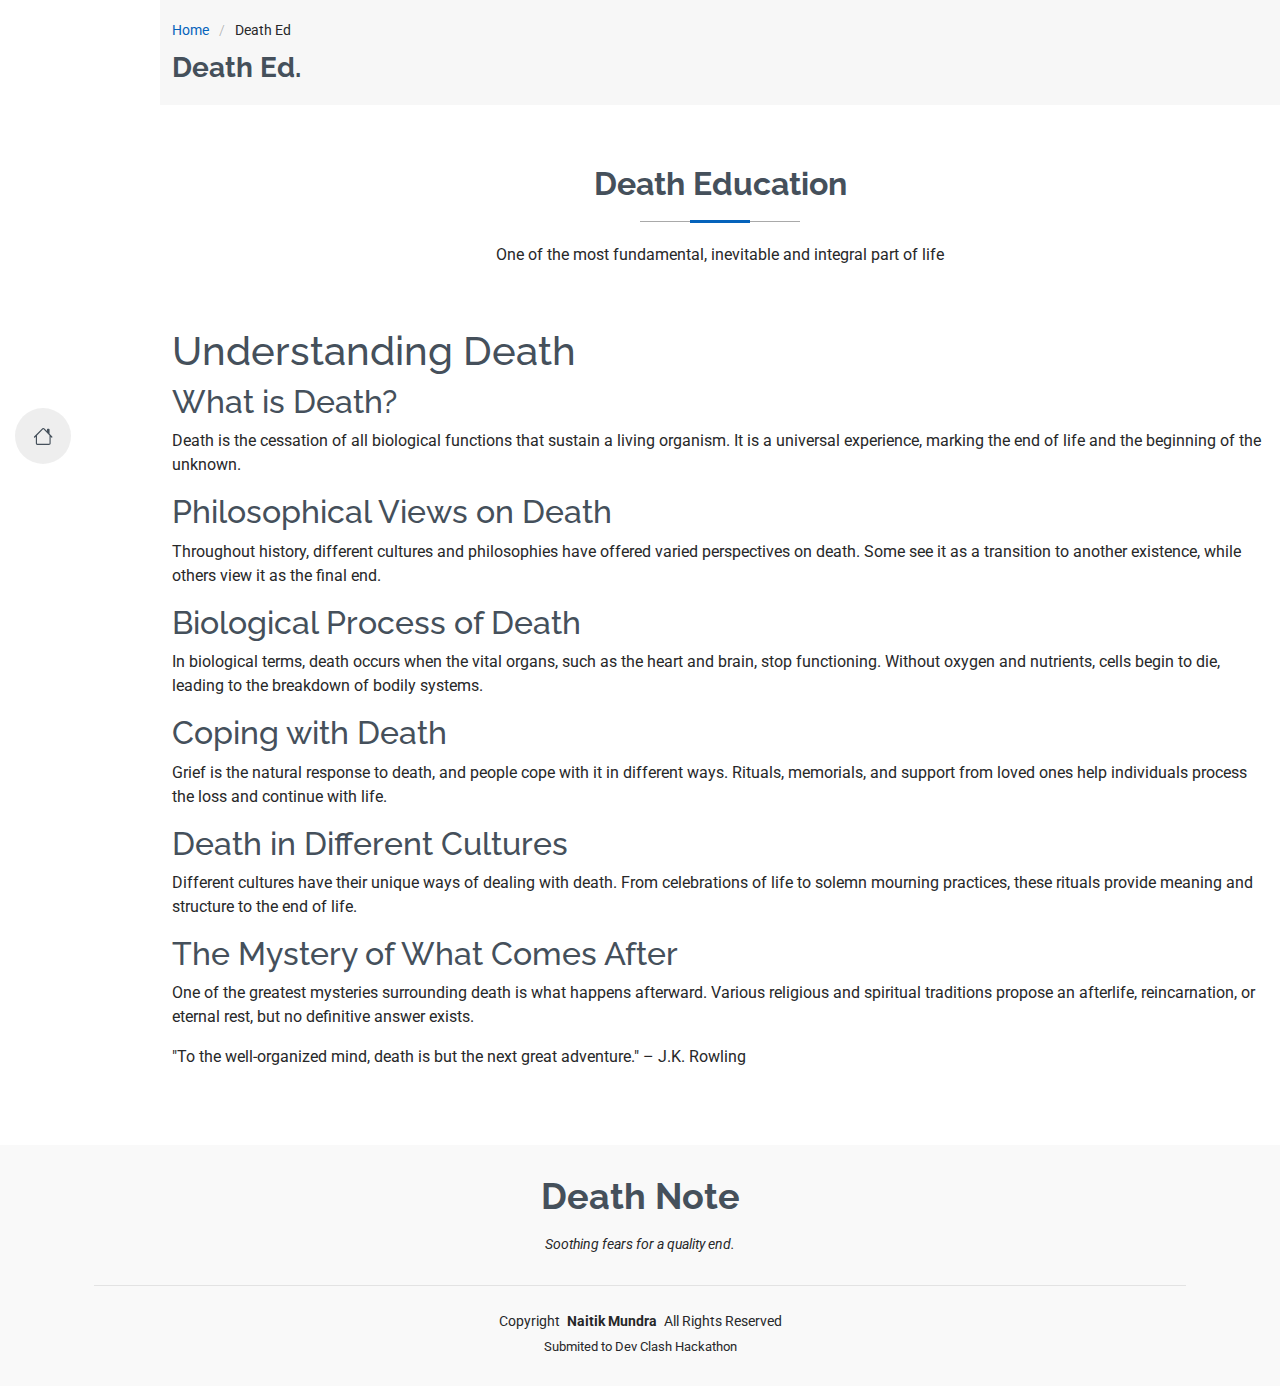
<file: deathed.html>
<!DOCTYPE html>
<html lang="en">

<head>
  <meta charset="utf-8">
  <meta content="width=device-width, initial-scale=1.0" name="viewport">
  <title>Starter Page - MyResume Bootstrap Template</title>
  <meta content="" name="description">
  <meta content="" name="keywords">

  <!-- Favicons -->
  <link href="assets/img/favicon.png" rel="icon">
  <link href="assets/img/apple-touch-icon.png" rel="apple-touch-icon">

  <!-- Fonts -->
  <link href="https://fonts.googleapis.com" rel="preconnect">
  <link href="https://fonts.gstatic.com" rel="preconnect" crossorigin>
  <link href="https://fonts.googleapis.com/css2?family=Roboto:ital,wght@0,100;0,300;0,400;0,500;0,700;0,900;1,100;1,300;1,400;1,500;1,700;1,900&family=Poppins:ital,wght@0,100;0,200;0,300;0,400;0,500;0,600;0,700;0,800;0,900;1,100;1,200;1,300;1,400;1,500;1,600;1,700;1,800;1,900&family=Raleway:ital,wght@0,100;0,200;0,300;0,400;0,500;0,600;0,700;0,800;0,900;1,100;1,200;1,300;1,400;1,500;1,600;1,700;1,800;1,900&display=swap" rel="stylesheet">

  <!-- Vendor CSS Files -->
  <link href="assets/vendor/bootstrap/css/bootstrap.min.css" rel="stylesheet">
  <link href="assets/vendor/bootstrap-icons/bootstrap-icons.css" rel="stylesheet">
  <link href="assets/vendor/aos/aos.css" rel="stylesheet">
  <link href="assets/vendor/glightbox/css/glightbox.min.css" rel="stylesheet">
  <link href="assets/vendor/swiper/swiper-bundle.min.css" rel="stylesheet">

  <!-- Main CSS File -->
  <link href="assets/css/main.css" rel="stylesheet">

  <!-- =======================================================
  * Template Name: MyResume
  * Template URL: https://bootstrapmade.com/free-html-bootstrap-template-my-resume/
  * Updated: Jun 29 2024 with Bootstrap v5.3.3
  * Author: BootstrapMade.com
  * License: https://bootstrapmade.com/license/
  ======================================================== -->
</head>

<body class="starter-page-page">

  <header id="header" class="header d-flex flex-column justify-content-center">

    <i class="header-toggle d-xl-none bi bi-list"></i>

    <nav id="navmenu" class="navmenu">
      <ul>
        <li><a href="home.html"><i class="bi bi-house navicon"></i><span>Home</span></a></li>
        
      </ul>
    </nav>

  </header>

  <main class="main">

    <!-- Page Title -->
    <div class="page-title" data-aos="fade">
      <div class="container">
        <nav class="breadcrumbs">
          <ol>
            <li><a href="index.html">Home</a></li>
            <li class="current">Death Ed</li>
          </ol>
        </nav>
        <h1>Death Ed.</h1>
      </div>
    </div><!-- End Page Title -->

    <!-- Starter Section Section -->
    <section id="starter-section" class="starter-section section">

      <!-- Section Title -->
      <div class="container section-title" data-aos="fade-up">
        <h2>Death Education</h2>
        <p>One of the most fundamental, inevitable and integral part of life</p>
      </div><!-- End Section Title -->

      <div class="container" data-aos="fade-up">
<h1>Understanding Death</h1>

<h2>What is Death?</h2>
<p>Death is the cessation of all biological functions that sustain a living organism. It is a universal experience, marking the end of life and the beginning of the unknown.</p>

<h2>Philosophical Views on Death</h2>
<p>Throughout history, different cultures and philosophies have offered varied perspectives on death. Some see it as a transition to another existence, while others view it as the final end.</p>

<h2>Biological Process of Death</h2>
<p>In biological terms, death occurs when the vital organs, such as the heart and brain, stop functioning. Without oxygen and nutrients, cells begin to die, leading to the breakdown of bodily systems.</p>

<h2>Coping with Death</h2>
<p>Grief is the natural response to death, and people cope with it in different ways. Rituals, memorials, and support from loved ones help individuals process the loss and continue with life.</p>

<h2>Death in Different Cultures</h2>
<p>Different cultures have their unique ways of dealing with death. From celebrations of life to solemn mourning practices, these rituals provide meaning and structure to the end of life.</p>

<h2>The Mystery of What Comes After</h2>
<p>One of the greatest mysteries surrounding death is what happens afterward. Various religious and spiritual traditions propose an afterlife, reincarnation, or eternal rest, but no definitive answer exists.</p>

<p class="quote">"To the well-organized mind, death is but the next great adventure." – J.K. Rowling</p>

      </div>

    </section><!-- /Starter Section Section -->

  </main>

 <footer id="footer" class="footer position-relative light-background">
    <div class="container">
      <h3 class="sitename">Death Note</h3>
      <p>Soothing fears for a quality end.</p>
   
      <div class="container">
        <div class="copyright">
          <span>Copyright</span> <strong class="px-1 sitename">Naitik Mundra </strong> <span>All Rights Reserved</span>
        </div>
        <div class="credits">
      
          Submited to Dev Clash Hackathon
        </div>
      </div>
    </div>
  </footer>

  <!-- Scroll Top -->
  <a href="#" id="scroll-top" class="scroll-top d-flex align-items-center justify-content-center"><i class="bi bi-arrow-up-short"></i></a>

  <!-- Preloader -->
  <div id="preloader"></div>

  <!-- Vendor JS Files -->
  <script src="assets/vendor/bootstrap/js/bootstrap.bundle.min.js"></script>
  <script src="assets/vendor/php-email-form/validate.js"></script>
  <script src="assets/vendor/aos/aos.js"></script>
  <script src="assets/vendor/typed.js/typed.umd.js"></script>
  <script src="assets/vendor/purecounter/purecounter_vanilla.js"></script>
  <script src="assets/vendor/waypoints/noframework.waypoints.js"></script>
  <script src="assets/vendor/glightbox/js/glightbox.min.js"></script>
  <script src="assets/vendor/imagesloaded/imagesloaded.pkgd.min.js"></script>
  <script src="assets/vendor/isotope-layout/isotope.pkgd.min.js"></script>
  <script src="assets/vendor/swiper/swiper-bundle.min.js"></script>

  <!-- Main JS File -->
  <script src="assets/js/main.js"></script>

</body>

</html>
</file>
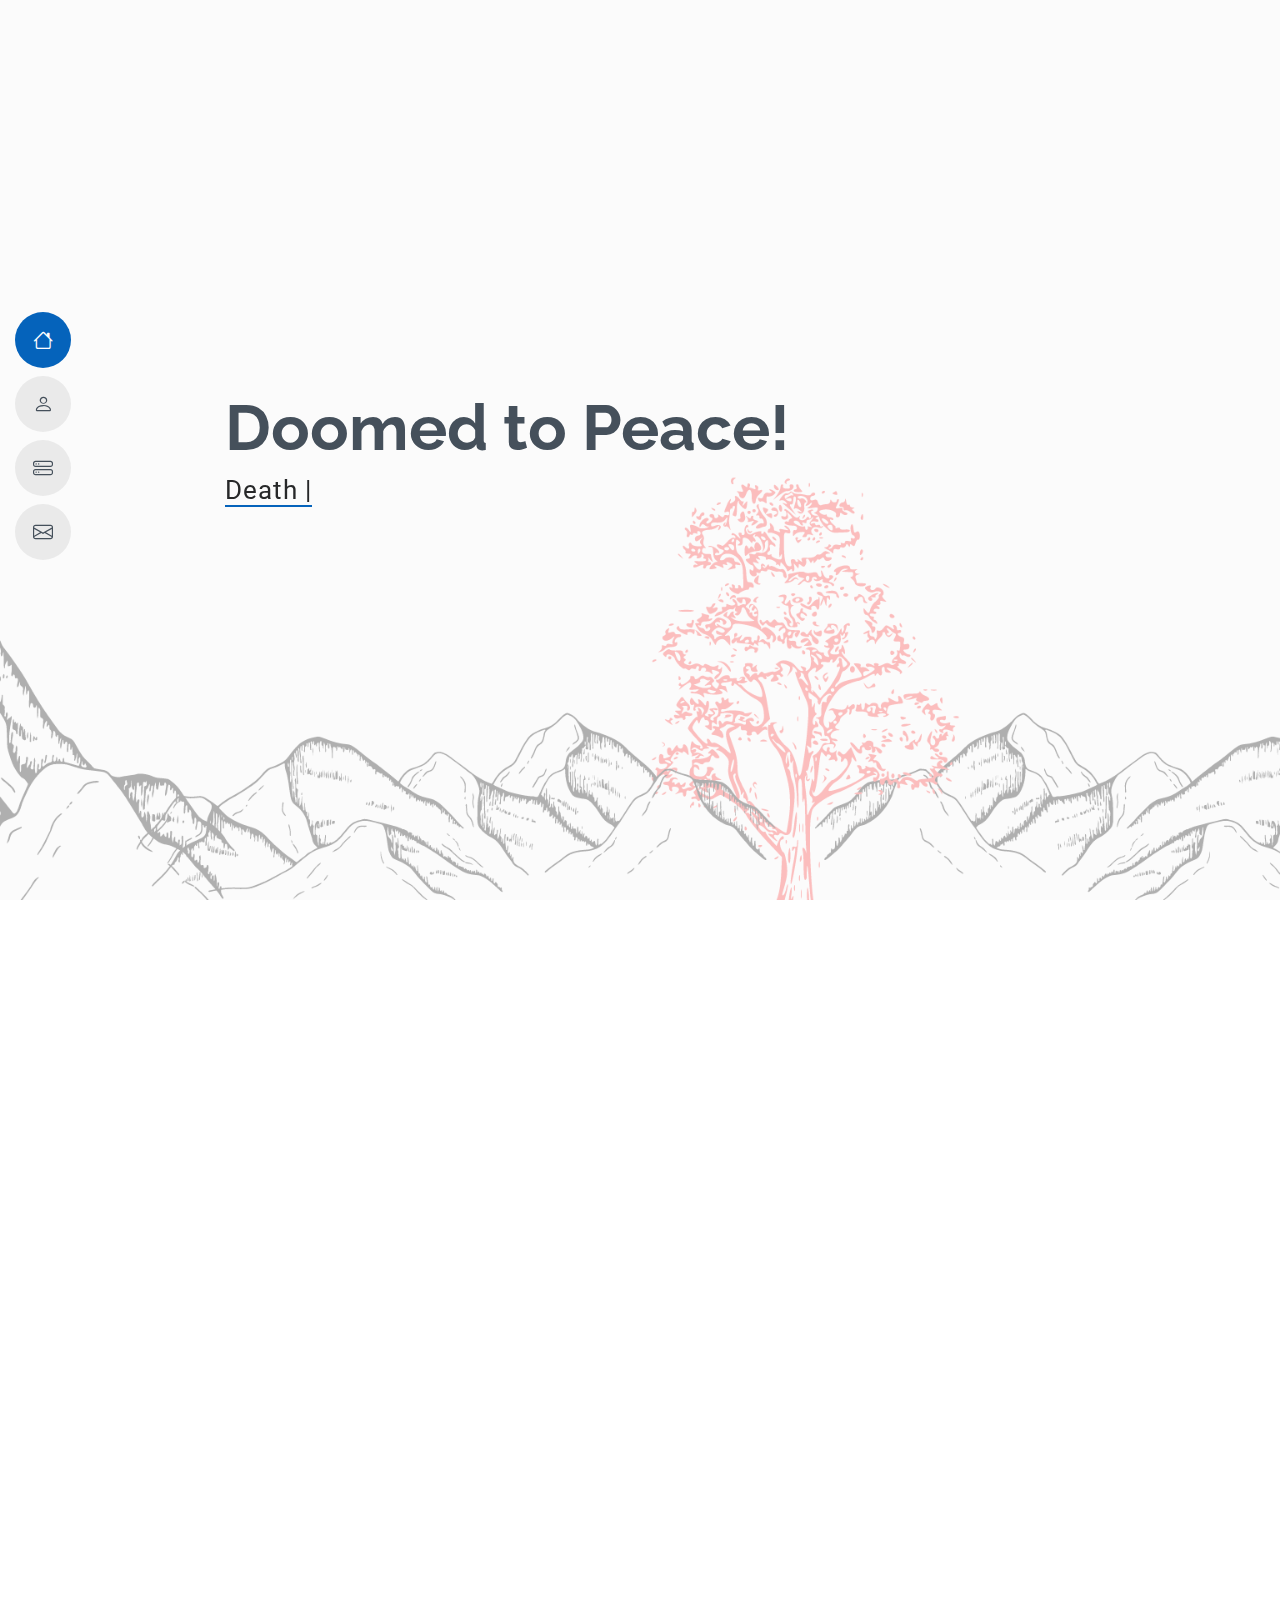
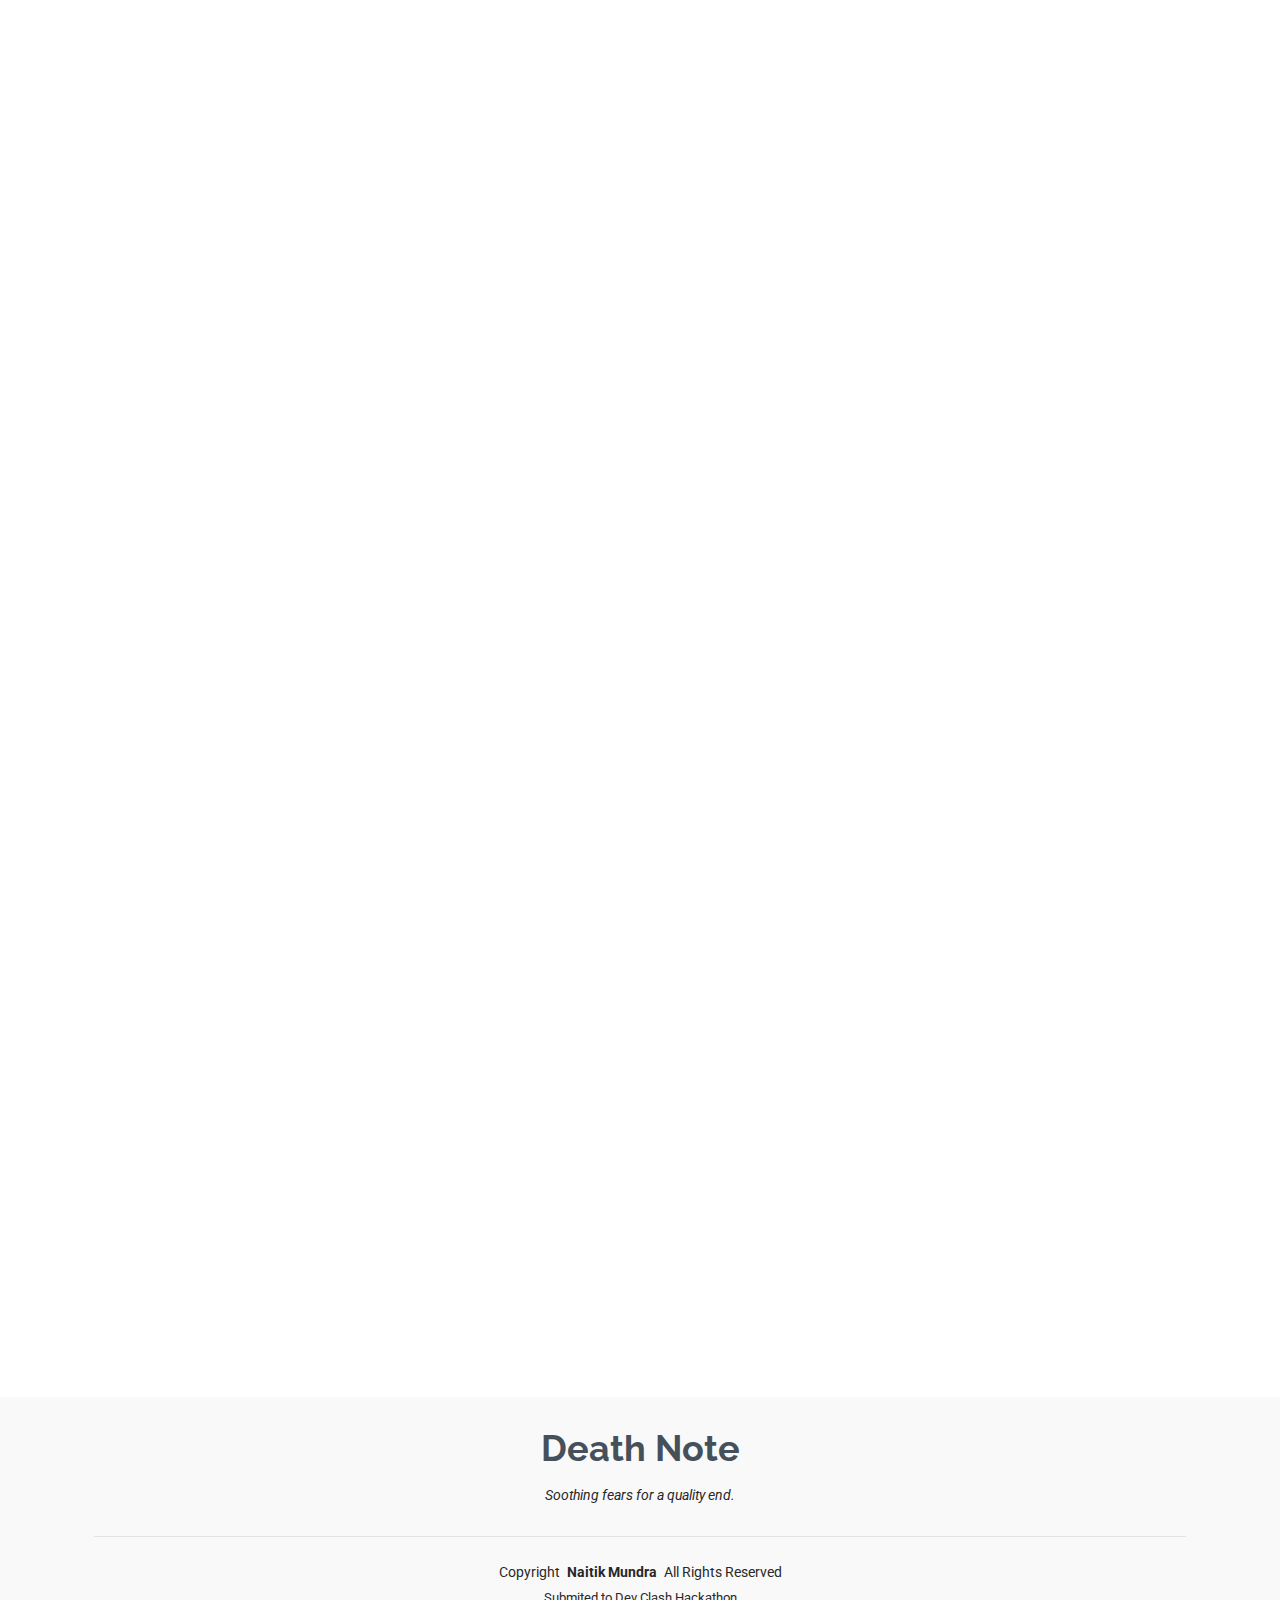
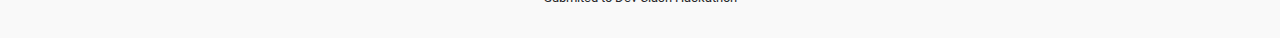
<file: home.html>
<!DOCTYPE html>
<html lang="en">

<head>
  <meta charset="utf-8">
  <meta content="width=device-width, initial-scale=1.0" name="viewport">
  <title>Death Note</title>
  <meta content="" name="description">
  <meta content="" name="keywords">

  <!-- Favicons -->
  <link href="assets/img/favicon.png" rel="icon">
  <link href="assets/img/apple-touch-icon.png" rel="apple-touch-icon">

  <!-- Fonts -->
  <link href="https://fonts.googleapis.com" rel="preconnect">
  <link href="https://fonts.gstatic.com" rel="preconnect" crossorigin>
  <link href="https://fonts.googleapis.com/css2?family=Roboto:ital,wght@0,100;0,300;0,400;0,500;0,700;0,900;1,100;1,300;1,400;1,500;1,700;1,900&family=Poppins:ital,wght@0,100;0,200;0,300;0,400;0,500;0,600;0,700;0,800;0,900;1,100;1,200;1,300;1,400;1,500;1,600;1,700;1,800;1,900&family=Raleway:ital,wght@0,100;0,200;0,300;0,400;0,500;0,600;0,700;0,800;0,900;1,100;1,200;1,300;1,400;1,500;1,600;1,700;1,800;1,900&display=swap" rel="stylesheet">

  <!-- Vendor CSS Files -->
  <link href="assets/vendor/bootstrap/css/bootstrap.min.css" rel="stylesheet">
  <link href="assets/vendor/bootstrap-icons/bootstrap-icons.css" rel="stylesheet">
  <link href="assets/vendor/aos/aos.css" rel="stylesheet">
  <link href="assets/vendor/glightbox/css/glightbox.min.css" rel="stylesheet">
  <link href="assets/vendor/swiper/swiper-bundle.min.css" rel="stylesheet">

  <!-- Main CSS File -->
  <link href="assets/css/main.css" rel="stylesheet">

  <!-- =======================================================
  * Template Name: MyResume
  * Template URL: https://bootstrapmade.com/free-html-bootstrap-template-my-resume/
  * Updated: Jun 29 2024 with Bootstrap v5.3.3
  * Author: BootstrapMade.com
  * License: https://bootstrapmade.com/license/
  ======================================================== -->
</head>

<body class="index-page">

  <header id="header" class="header d-flex flex-column justify-content-center">

    <i class="header-toggle d-xl-none bi bi-list"></i>

    <nav id="navmenu" class="navmenu">
      <ul>
        <li><a href="#hero" class="active"><i class="bi bi-house navicon"></i><span>Home</span></a></li>

        <li><a href="#notes"><i class="bi bi-person navicon"></i><span>Death Notes</span></a></li>
                <li><a href="#services"><i class="bi bi-hdd-stack navicon"></i><span>Services</span></a></li>

        <li><a href="#contact"><i class="bi bi-envelope navicon"></i><span>Contact</span></a></li>
      </ul>
    </nav>

  </header>

  <main class="main">

    <!-- Hero Section -->
    <section id="hero" class="hero section light-background">

      <img src="assets/img/hero-bg.jpg" alt="">

      <div class="container" data-aos="zoom-out">
        <div class="row justify-content-center">
          <div class="col-lg-9">
            <h2>Doomed to Peace!</h2>
            <p><span class="typed" data-typed-items="Death smiles at us all but all a man can do is smile back, No end great if spent in fear of the inevitable,You have power over your mind not outside events,Not the span but the quality of life lived is what matters, Be brave and don't worry for we are all doomed to peace"></span><span class="typed-cursor typed-cursor--blink" aria-hidden="true"></span></p>
           
          </div>
        </div>
      </div>

    </section><!-- /Hero Section -->

<!-- Testimonials Section -->
    <section id="notes" class="testimonials section">

      <!-- Section Title -->
      <div class="container section-title" data-aos="fade-up">
        <h2>Death Notes</h2>
        <p>The people who once walked on the planet and will be remembered here forever!</p>
        <br>
        <form>
              <input type="text" name="" placeholder="Search People..">
              </form>

      </div><!-- End Section Title -->
      <div class="container" data-aos="fade-up" data-aos-delay="100">

        <div class="swiper init-swiper">
          <script type="application/json" class="swiper-config">
            {
              "loop": true,
              "speed": 600,
              "autoplay": {
                "delay": 5000
              },
              "slidesPerView": "auto",
              "pagination": {
                "el": ".swiper-pagination",
                "type": "bullets",
                "clickable": true
              }
            }
          </script>
          <div class="swiper-wrapper">

            <div class="swiper-slide">
              <div class="testimonial-item">
                <div class="row gy-4 justify-content-center">
                  <div class="col-lg-6">
                    <div class="testimonial-content">
                      <p>
                        <i class="bi bi-quote quote-icon-left"></i>
                        <span>I’ve had a good run. I’ve loved deeply, laughed often, and lived with purpose. To my family—hold on to each other, and remember me with a smile. I’m ready to rest now.</span>
                        <i class="bi bi-quote quote-icon-right"></i>
                      </p>
                      <h3>Michael Harrington</h3>
                      <h4>June 12, 1973 - Aug, 2024</h4>
                      
                    </div>
                  </div>
                  <div class="col-lg-2 text-center">
                    <img src="assets/img/testimonials/testimonials-1.jpg" class="img-fluid testimonial-img" alt="">
                  </div>
                </div>
              </div>
            </div><!-- End testimonial item -->

            <div class="swiper-slide">
              <div class="testimonial-item">
                <div class="row gy-4 justify-content-center">
                  <div class="col-lg-6">
                    <div class="testimonial-content">
                      <p>
                        <i class="bi bi-quote quote-icon-left"></i>
                        <span>I always tried to give more than I took. Teaching brought me joy, and I hope I made a difference. Don’t grieve for too long, just keep learning and growing. My love to you all.</span>
                        <i class="bi bi-quote quote-icon-right"></i>
                      </p>
                      <h3>Sara Wilsson</h3>
                      <h4>July 1, 1980 - 4 Nov, 2023</h4>
                      
                    </div>
                  </div>
                  <div class="col-lg-2 text-center">
                    <img src="assets/img/testimonials/testimonials-2.jpg" class="img-fluid testimonial-img" alt="">
                  </div>
                </div>
              </div>
            </div><!-- End testimonial item -->

            <div class="swiper-slide">
              <div class="testimonial-item">
                <div class="row gy-4 justify-content-center">
                  <div class="col-lg-6">
                    <div class="testimonial-content">
                      <p>
                        <i class="bi bi-quote quote-icon-left"></i>
                        <span>I spent my life creating beauty in a world that often needs it. I’m proud of what I’ve left behind. Don’t cry for me, just keep making art—keep seeing the world as it should be.</span>
                        <i class="bi bi-quote quote-icon-right"></i>
                      </p>
                      <h3>Jena Karlis</h3>
                      <h4>Died  8 Jun 2023</h4>
                      
                    </div>
                  </div>
                  <div class="col-lg-2 text-center">
                    <img src="assets/img/testimonials/testimonials-3.jpg" class="img-fluid testimonial-img" alt="">
                  </div>
                </div>
              </div>
            </div><!-- End testimonial item -->

            <div class="swiper-slide">
              <div class="testimonial-item">
                <div class="row gy-4 justify-content-center">
                  <div class="col-lg-6">
                    <div class="testimonial-content">
                      <p>
                        <i class="bi bi-quote quote-icon-left"></i>
                        <span>I was an electrician at SAR Corps.</span>
                        <i class="bi bi-quote quote-icon-right"></i>
                      </p>
                      <h3>John Larson</h3>
                      <h4>17 June 2008 - 18 July 2023</h4>
                     
                     
                    </div>
                  </div>
                  <div class="col-lg-2 text-center">
                    <img src="assets/img/testimonials/testimonials-4.jpg" class="img-fluid testimonial-img" alt="">
                  </div>
                </div>
              </div>
            </div><!-- End testimonial item -->

          </div>
          <div class="swiper-pagination"></div>
        </div>

      </div>

    </section><!-- /Testimonials Section -->

<!-- Services Section -->
    <section id="services" class="services section">

      <!-- Section Title -->
      <div class="container section-title" data-aos="fade-up">
        <h2>Services</h2>
        <p>Lets get your fears resolved, checkout the following tools.</p>
      </div><!-- End Section Title -->

      <div class="container">

        <div class="row gy-4">

          <div class="col-lg-4 col-md-6" data-aos="fade-up" data-aos-delay="100">
            <div class="service-item item-cyan position-relative">
              <div class="icon">
                <svg width="100" height="100" viewBox="0 0 600 600" xmlns="http://www.w3.org/2000/svg">
                  <path stroke="none" stroke-width="0" fill="#f5f5f5" d="M300,521.0016835830174C376.1290562159157,517.8887921683347,466.0731472004068,529.7835943286574,510.70327084640275,468.03025145048787C554.3714126377745,407.6079735673963,508.03601936045806,328.9844924480964,491.2728898941984,256.3432110539036C474.5976632858925,184.082847569629,479.9380746630129,96.60480741107993,416.23090153303,58.64404602377083C348.86323505073057,18.502131276798302,261.93793281208167,40.57373210992963,193.5410806939664,78.93577620505333C130.42746243093433,114.334589627462,98.30271207620316,179.96522072025542,76.75703585869454,249.04625023123273C51.97151888228291,328.5150500222984,13.704378332031375,421.85034740162234,66.52175969318436,486.19268352777647C119.04800174914682,550.1803526380478,217.28368757567262,524.383925680826,300,521.0016835830174"></path>
                </svg>
                <i class="bi bi-activity"></i>
              </div>
              <a href="#" class="stretched-link">
                <h3>Death Note</h3>
              </a>
              <p>Are you about to die, and want your memories to be saved forever. Write a deathnote now sharing about your life, your mistakes and your success for the generations to come!</p>
            </div>
          </div><!-- End Service Item -->

          <div class="col-lg-4 col-md-6" data-aos="fade-up" data-aos-delay="200">
            <div class="service-item item-orange position-relative">
              <div class="icon">
                <svg width="100" height="100" viewBox="0 0 600 600" xmlns="http://www.w3.org/2000/svg">
                  <path stroke="none" stroke-width="0" fill="#f5f5f5" d="M300,582.0697525312426C382.5290701553225,586.8405444964366,449.9789794690241,525.3245884688669,502.5850820975895,461.55621195738473C556.606425686781,396.0723002908107,615.8543463187945,314.28637112970534,586.6730223649479,234.56875336149918C558.9533121215079,158.8439757836574,454.9685369536778,164.00468322053177,381.49747125262974,130.76875717737553C312.15926192815925,99.40240125094834,248.97055460311594,18.661163978235184,179.8680185752513,50.54337015887873C110.5421016452524,82.52863877960104,119.82277516462835,180.83849132639028,109.12597500060166,256.43424936330496C100.08760227029461,320.3096726198365,92.17705696193138,384.0621239912766,124.79988738764834,439.7174275375508C164.83382741302287,508.01625554203684,220.96474134820875,577.5009287672846,300,582.0697525312426"></path>
                </svg>
                <i class="bi bi-broadcast"></i>
              </div>
              <a href="#" class="stretched-link">
                <h3>Community</h3>
              </a>
              <p>Join death note community, interact with people and get your fears supressed and lead a happy life with the help of our mentors!</p>
            </div>
          </div><!-- End Service Item -->

          <div class="col-lg-4 col-md-6" data-aos="fade-up" data-aos-delay="300">
            <div class="service-item item-teal position-relative">
              <div class="icon">
                <svg width="100" height="100" viewBox="0 0 600 600" xmlns="http://www.w3.org/2000/svg">
                  <path stroke="none" stroke-width="0" fill="#f5f5f5" d="M300,541.5067337569781C382.14930387511276,545.0595476570109,479.8736841581634,548.3450877840088,526.4010558755058,480.5488172755941C571.5218469581645,414.80211281144784,517.5187510058486,332.0715597781072,496.52539010469104,255.14436215662573C477.37192572678356,184.95920475031193,473.57363656557914,105.61284051026155,413.0603344069578,65.22779650032875C343.27470386102294,18.654635553484475,251.2091493199835,5.337323636656869,175.0934190732945,40.62881213300186C97.87086631185822,76.43348514350839,51.98124368387456,156.15599469081315,36.44837278890362,239.84606092416172C21.716077023791087,319.22268207091537,43.775223500013084,401.1760424656574,96.891909868211,461.97329694683043C147.22146801428983,519.5804099606455,223.5754009179313,538.201503339737,300,541.5067337569781"></path>
                </svg>
                <i class="bi bi-easel"></i>
              </div>
              <a href="deathed.html" class="stretched-link">
                <h3>Death Ed.</h3>
              </a>
              <p>Interactive education material on coping with death, thoughts and religious proves on afterlife and ways to lead yourself to a good end.</p>
            </div>
          </div><!-- End Service Item -->

        

        </div>

      </div>

    </section><!-- /Services Section -->
    <!-- About Section -->
   

    <!-- Stats Section -->
    <section id="stats" class="stats section">

      <div class="container" data-aos="fade-up" data-aos-delay="100">

        <div class="row gy-4">

          <div class="col-lg-3 col-md-6 d-flex flex-column align-items-center">
            <i class="bi bi-emoji-smile"></i>
            <div class="stats-item">
              <span data-purecounter-start="0" data-purecounter-end="232" data-purecounter-duration="1" class="purecounter"></span>
              <p>Happy Clients</p>
            </div>
          </div><!-- End Stats Item -->

          <div class="col-lg-3 col-md-6 d-flex flex-column align-items-center">
            <i class="bi bi-journal-richtext"></i>
            <div class="stats-item">
              <span data-purecounter-start="0" data-purecounter-end="521" data-purecounter-duration="1" class="purecounter"></span>
              <p>Projects</p>
            </div>
          </div><!-- End Stats Item -->

          <div class="col-lg-3 col-md-6 d-flex flex-column align-items-center">
            <i class="bi bi-headset"></i>
            <div class="stats-item">
              <span data-purecounter-start="0" data-purecounter-end="1463" data-purecounter-duration="1" class="purecounter"></span>
              <p>Hours Of Support</p>
            </div>
          </div><!-- End Stats Item -->

          <div class="col-lg-3 col-md-6 d-flex flex-column align-items-center">
            <i class="bi bi-people"></i>
            <div class="stats-item">
              <span data-purecounter-start="0" data-purecounter-end="15" data-purecounter-duration="1" class="purecounter"></span>
              <p>Hard Workers</p>
            </div>
          </div><!-- End Stats Item -->

        </div>

      </div>

    </section><!-- /Stats Section -->

    


    

    

    

    <!-- Contact Section -->
    <section id="contact" class="contact section">

      <!-- Section Title -->
      <div class="container section-title" data-aos="fade-up">
        <h2>Contact</h2>
        <p>Need help, feel free to contact us.</p>
      </div><!-- End Section Title -->

      <div class="container" data-aos="fade" data-aos-delay="100">

        <div class="row gy-4">

          <div class="col-lg-4">
            <div class="info-item d-flex" data-aos="fade-up" data-aos-delay="200">
              <i class="bi bi-geo-alt flex-shrink-0"></i>
              <div>
                <h3>Address</h3>
                <p>Ajmer, Rajasthan, India</p>
              </div>
            </div><!-- End Info Item -->

            <div class="info-item d-flex" data-aos="fade-up" data-aos-delay="300">
              <i class="bi bi-telephone flex-shrink-0"></i>
              <div>
                <h3>Call Us</h3>
                <p>+1 5589 55488 55</p>
              </div>
            </div><!-- End Info Item -->

            <div class="info-item d-flex" data-aos="fade-up" data-aos-delay="400">
              <i class="bi bi-envelope flex-shrink-0"></i>
              <div>
                <h3>Email Us</h3>
                <p>naitikmundra18@gmail.com</p>
              </div>
            </div><!-- End Info Item -->

          </div>

          <div class="col-lg-8">
            <form action="forms/contact.php" method="post" class="php-email-form" data-aos="fade-up" data-aos-delay="200">
              <div class="row gy-4">

                <div class="col-md-6">
                  <input type="text" name="name" class="form-control" placeholder="Your Name" required="">
                </div>

                <div class="col-md-6 ">
                  <input type="email" class="form-control" name="email" placeholder="Your Email" required="">
                </div>

                <div class="col-md-12">
                  <input type="text" class="form-control" name="subject" placeholder="Subject" required="">
                </div>

                <div class="col-md-12">
                  <textarea class="form-control" name="message" rows="6" placeholder="Message" required=""></textarea>
                </div>

                <div class="col-md-12 text-center">
                  <div class="loading">Loading</div>
                  <div class="error-message"></div>
                  <div class="sent-message">Your message has been sent. Thank you!</div>

                  <button type="submit">Send Message</button>
                </div>

              </div>
            </form>
          </div><!-- End Contact Form -->

        </div>

      </div>

    </section><!-- /Contact Section -->

  </main>

  <footer id="footer" class="footer position-relative light-background">
    <div class="container">
      <h3 class="sitename">Death Note</h3>
      <p>Soothing fears for a quality end.</p>
   
      <div class="container">
        <div class="copyright">
          <span>Copyright</span> <strong class="px-1 sitename">Naitik Mundra </strong> <span>All Rights Reserved</span>
        </div>
        <div class="credits">
      
          Submited to Dev Clash Hackathon
        </div>
      </div>
    </div>
  </footer>

  <!-- Scroll Top -->
  <a href="#" id="scroll-top" class="scroll-top d-flex align-items-center justify-content-center"><i class="bi bi-arrow-up-short"></i></a>

  <!-- Preloader -->
  <div id="preloader"></div>

  <!-- Vendor JS Files -->
  <script src="assets/vendor/bootstrap/js/bootstrap.bundle.min.js"></script>
  <script src="assets/vendor/php-email-form/validate.js"></script>
  <script src="assets/vendor/aos/aos.js"></script>
  <script src="assets/vendor/typed.js/typed.umd.js"></script>
  <script src="assets/vendor/purecounter/purecounter_vanilla.js"></script>
  <script src="assets/vendor/waypoints/noframework.waypoints.js"></script>
  <script src="assets/vendor/glightbox/js/glightbox.min.js"></script>
  <script src="assets/vendor/imagesloaded/imagesloaded.pkgd.min.js"></script>
  <script src="assets/vendor/isotope-layout/isotope.pkgd.min.js"></script>
  <script src="assets/vendor/swiper/swiper-bundle.min.js"></script>

  <!-- Main JS File -->
  <script src="assets/js/main.js"></script>

</body>

</html>
</file>
<file: assets/css/main.css>
/**
* Template Name: MyResume
* Template URL: https://bootstrapmade.com/free-html-bootstrap-template-my-resume/
* Updated: Jun 29 2024 with Bootstrap v5.3.3
* Author: BootstrapMade.com
* License: https://bootstrapmade.com/license/
*/

/*--------------------------------------------------------------
# Font & Color Variables
# Help: https://bootstrapmade.com/color-system/
--------------------------------------------------------------*/
/* Fonts */
:root {
  --default-font: "Roboto",  system-ui, -apple-system, "Segoe UI", Roboto, "Helvetica Neue", Arial, "Noto Sans", "Liberation Sans", sans-serif, "Apple Color Emoji", "Segoe UI Emoji", "Segoe UI Symbol", "Noto Color Emoji";
  --heading-font: "Raleway",  sans-serif;
  --nav-font: "Poppins",  sans-serif;
}

/* Global Colors - The following color variables are used throughout the website. Updating them here will change the color scheme of the entire website */
:root { 
  --background-color: #ffffff; /* Background color for the entire website, including individual sections */
  --default-color: #272829; /* Default color used for the majority of the text content across the entire website */
  --heading-color: #45505b; /* Color for headings, subheadings and title throughout the website */
  --accent-color: #0563bb; /* Accent color that represents your brand on the website. It's used for buttons, links, and other elements that need to stand out */
  --surface-color: #ffffff; /* The surface color is used as a background of boxed elements within sections, such as cards, icon boxes, or other elements that require a visual separation from the global background. */
  --contrast-color: #ffffff; /* Contrast color for text, ensuring readability against backgrounds of accent, heading, or default colors. */
}

/* Nav Menu Colors - The following color variables are used specifically for the navigation menu. They are separate from the global colors to allow for more customization options */
:root {
  --nav-color: #45505b;  /* The default color of the main navmenu links */
  --nav-hover-color: #0563bb; /* Applied to main navmenu links when they are hovered over or active */
  --nav-mobile-background-color: #ffffff; /* Used as the background color for mobile navigation menu */
  --nav-dropdown-background-color: #ffffff; /* Used as the background color for dropdown items that appear when hovering over primary navigation items */
  --nav-dropdown-color: #212529; /* Used for navigation links of the dropdown items in the navigation menu. */
  --nav-dropdown-hover-color: #0563bb; /* Similar to --nav-hover-color, this color is applied to dropdown navigation links when they are hovered over. */
}

/* Color Presets - These classes override global colors when applied to any section or element, providing reuse of the sam color scheme. */

.light-background {
  --background-color: #f9f9f9;
  --surface-color: #ffffff;
}

.dark-background {
  --background-color: #060606;
  --default-color: #ffffff;
  --heading-color: #ffffff;
  --surface-color: #252525;
  --contrast-color: #ffffff;
}

/* Smooth scroll */
:root {
  scroll-behavior: smooth;
}

/*--------------------------------------------------------------
# General Styling & Shared Classes
--------------------------------------------------------------*/
body {
  color: var(--default-color);
  background-color: var(--background-color);
  font-family: var(--default-font);
}

a {
  color: var(--accent-color);
  text-decoration: none;
  transition: 0.3s;
}

a:hover {
  color: color-mix(in srgb, var(--accent-color), transparent 25%);
  text-decoration: none;
}

h1,
h2,
h3,
h4,
h5,
h6 {
  color: var(--heading-color);
  font-family: var(--heading-font);
}

/* PHP Email Form Messages
------------------------------*/
.php-email-form .error-message {
  display: none;
  background: #df1529;
  color: #ffffff;
  text-align: left;
  padding: 15px;
  margin-bottom: 24px;
  font-weight: 600;
}

.php-email-form .sent-message {
  display: none;
  color: #ffffff;
  background: #059652;
  text-align: center;
  padding: 15px;
  margin-bottom: 24px;
  font-weight: 600;
}

.php-email-form .loading {
  display: none;
  background: var(--surface-color);
  text-align: center;
  padding: 15px;
  margin-bottom: 24px;
}

.php-email-form .loading:before {
  content: "";
  display: inline-block;
  border-radius: 50%;
  width: 24px;
  height: 24px;
  margin: 0 10px -6px 0;
  border: 3px solid var(--accent-color);
  border-top-color: var(--surface-color);
  animation: php-email-form-loading 1s linear infinite;
}

@keyframes php-email-form-loading {
  0% {
    transform: rotate(0deg);
  }

  100% {
    transform: rotate(360deg);
  }
}

/*--------------------------------------------------------------
# Global Header
--------------------------------------------------------------*/
.header {
  color: var(--default-color);
  position: fixed;
  top: 0;
  left: 0;
  bottom: 0;
  padding: 0 15px;
  transition: all ease-in-out 0.3s;
  overflow-y: auto;
  z-index: 997;
  min-width: 200px;
}

@media (max-width: 1199px) {
  .header {
    background-color: var(--background-color);
    border-right: 1px solid color-mix(in srgb, var(--default-color), transparent 90%);
    width: 300px;
    left: -100%;
  }
}

@media (min-width: 1200px) and (max-width: 1600px) {
  .header~main {
    margin-left: 160px;
  }

  .header~main .hero {
    margin-left: -160px;
    width: 100vw;
  }
}

.header.header-show {
  left: 0;
}

.header .header-toggle {
  color: var(--contrast-color);
  background-color: var(--accent-color);
  font-size: 22px;
  display: flex;
  align-items: center;
  justify-content: center;
  width: 40px;
  height: 40px;
  border-radius: 50%;
  cursor: pointer;
  position: fixed;
  top: 15px;
  right: 15px;
  z-index: 9999;
  transition: background-color 0.3s;
}

.header .header-toggle:hover {
  color: var(--contrast-color);
  background-color: color-mix(in srgb, var(--accent-color) 90%, white 15%);
}

/*--------------------------------------------------------------
# Navigation Menu
--------------------------------------------------------------*/
.navmenu {
  padding: 0;
  z-index: 9997;
}

.navmenu ul {
  list-style: none;
  padding: 0 0 20px 0;
  margin: 0;
  width: 140px;
}

.navmenu a,
.navmenu a:focus {
  color: var(--nav-color);
  font-family: var(--nav-font);
  display: flex;
  align-items: center;
  padding: 10px 18px;
  margin-bottom: 8px;
  font-size: 15px;
  border-radius: 50px;
  background: color-mix(in srgb, var(--default-color), transparent 92%);
  height: 56px;
  width: 100%;
  overflow: hidden;
  transition: 0.3s;
}

.navmenu a i,
.navmenu a:focus i {
  font-size: 20px;
}

.navmenu a span,
.navmenu a:focus span {
  padding: 0 5px 0 7px;
}

@media (min-width: 992px) {

  .navmenu a,
  .navmenu a:focus {
    max-width: 56px;
  }

  .navmenu a span,
  .navmenu a:focus span {
    display: none;
  }
}

.navmenu a:hover,
.navmenu .active,
.navmenu .active:focus,
.navmenu li:hover>a {
  color: var(--contrast-color);
  background: var(--nav-hover-color);
}

.navmenu a:hover,
.navmenu li:hover>a {
  max-width: 100%;
  color: var(--contrast-color);
}

.navmenu a:hover span,
.navmenu li:hover>a span {
  display: block;
}

/*--------------------------------------------------------------
# Global Footer
--------------------------------------------------------------*/
.footer {
  color: var(--default-color);
  background-color: var(--background-color);
  font-size: 14px;
  text-align: center;
  padding: 30px 0;
  position: relative;
}

.footer h3 {
  font-size: 36px;
  font-weight: 700;
  position: relative;
  padding: 0;
  margin: 0 0 15px 0;
}

.footer p {
  font-size: 15;
  font-style: italic;
  padding: 0;
  margin: 0 0 30px 0;
}

.footer .social-links {
  margin: 0 0 30px 0;
}

.footer .social-links a {
  font-size: 16px;
  display: flex;
  align-items: center;
  justify-content: center;
  background: var(--accent-color);
  color: var(--contrast-color);
  line-height: 1;
  margin: 0 4px;
  border-radius: 50%;
  text-align: center;
  width: 36px;
  height: 36px;
  transition: 0.3s;
}

.footer .social-links a:hover {
  background: color-mix(in srgb, var(--accent-color), transparent 20%);
  text-decoration: none;
}

.footer .copyright {
  padding-top: 25px;
  border-top: 1px solid color-mix(in srgb, var(--default-color), transparent 90%);
}

.footer .credits {
  font-size: 13px;
  padding-top: 5px;
}

/*--------------------------------------------------------------
# Preloader
--------------------------------------------------------------*/
#preloader {
  position: fixed;
  inset: 0;
  z-index: 999999;
  overflow: hidden;
  background: var(--background-color);
  transition: all 0.6s ease-out;
}

#preloader:before {
  content: "";
  position: fixed;
  top: calc(50% - 30px);
  left: calc(50% - 30px);
  border: 6px solid #ffffff;
  border-color: var(--accent-color) transparent var(--accent-color) transparent;
  border-radius: 50%;
  width: 60px;
  height: 60px;
  animation: animate-preloader 1.5s linear infinite;
}

@keyframes animate-preloader {
  0% {
    transform: rotate(0deg);
  }

  100% {
    transform: rotate(360deg);
  }
}

/*--------------------------------------------------------------
# Scroll Top Button
--------------------------------------------------------------*/
.scroll-top {
  position: fixed;
  visibility: hidden;
  opacity: 0;
  right: 15px;
  bottom: -15px;
  z-index: 99999;
  background-color: var(--accent-color);
  width: 44px;
  height: 44px;
  border-radius: 50px;
  transition: all 0.4s;
}

.scroll-top i {
  font-size: 24px;
  color: var(--contrast-color);
  line-height: 0;
}

.scroll-top:hover {
  background-color: color-mix(in srgb, var(--accent-color), transparent 20%);
  color: var(--contrast-color);
}

.scroll-top.active {
  visibility: visible;
  opacity: 1;
  bottom: 15px;
}

/*--------------------------------------------------------------
# Disable aos animation delay on mobile devices
--------------------------------------------------------------*/
@media screen and (max-width: 768px) {
  [data-aos-delay] {
    transition-delay: 0 !important;
  }
}

/*--------------------------------------------------------------
# Global Page Titles & Breadcrumbs
--------------------------------------------------------------*/
.page-title {
  --background-color: color-mix(in srgb, var(--default-color), transparent 96%);
  color: var(--default-color);
  background-color: var(--background-color);
  padding: 20px 0;
  position: relative;
}

.page-title h1 {
  font-size: 28px;
  font-weight: 700;
  margin: 0;
}

.page-title .breadcrumbs ol {
  display: flex;
  flex-wrap: wrap;
  list-style: none;
  padding: 0 0 10px 0;
  margin: 0;
  font-size: 14px;
  font-weight: 400;
}

.page-title .breadcrumbs ol li+li {
  padding-left: 10px;
}

.page-title .breadcrumbs ol li+li::before {
  content: "/";
  display: inline-block;
  padding-right: 10px;
  color: color-mix(in srgb, var(--default-color), transparent 70%);
}

/*--------------------------------------------------------------
# Global Sections
--------------------------------------------------------------*/
section,
.section {
  color: var(--default-color);
  background-color: var(--background-color);
  padding: 60px 0;
  overflow: clip;
}

/*--------------------------------------------------------------
# Global Section Titles
--------------------------------------------------------------*/
.section-title {
  text-align: center;
  padding-bottom: 60px;
  position: relative;
}

.section-title h2 {
  font-size: 32px;
  font-weight: 700;
  margin-bottom: 20px;
  padding-bottom: 20px;
  position: relative;
}

.section-title h2:before {
  content: "";
  position: absolute;
  display: block;
  width: 160px;
  height: 1px;
  background: color-mix(in srgb, var(--default-color), transparent 60%);
  left: 0;
  right: 0;
  bottom: 1px;
  margin: auto;
}

.section-title h2::after {
  content: "";
  position: absolute;
  display: block;
  width: 60px;
  height: 3px;
  background: var(--accent-color);
  left: 0;
  right: 0;
  bottom: 0;
  margin: auto;
}

.section-title p {
  margin-bottom: 0;
}

/*--------------------------------------------------------------
# Hero Section
--------------------------------------------------------------*/
.hero {
  width: 100%;
  min-height: 100vh;
  position: relative;
  padding: 80px 0;
  display: flex;
  align-items: center;
  justify-content: center;
}

.hero img {
  position: absolute;
  inset: 0;
  display: block;
  width: 100%;
  height: 100%;
  object-fit: cover;
  z-index: 1;
}

.hero:before {
  content: "";
  background: color-mix(in srgb, var(--background-color), transparent 30%);
  position: absolute;
  inset: 0;
  z-index: 2;
}

.hero .container {
  position: relative;
  z-index: 3;
}

.hero h2 {
  margin: 0;
  font-size: 64px;
  font-weight: 700;
}

.hero p {
  margin: 5px 0 0 0;
  font-size: 26px;
}

.hero p span {
  letter-spacing: 1px;
  border-bottom: 2px solid var(--accent-color);
}

.hero .social-links {
  margin-top: 25px;
}

.hero .social-links a {
  font-size: 20px;
  display: inline-block;
  color: color-mix(in srgb, var(--default-color), transparent 30%);
  line-height: 1;
  margin-right: 20px;
  transition: 0.3s;
}

.hero .social-links a:hover {
  color: var(--accent-color);
}

@media (max-width: 768px) {
  .hero h2 {
    font-size: 32px;
  }

  .hero p {
    font-size: 20px;
  }
}

/*--------------------------------------------------------------
# About Section
--------------------------------------------------------------*/
.about .content h2 {
  font-weight: 700;
  font-size: 24px;
}

.about .content ul {
  list-style: none;
  padding: 0;
}

.about .content ul li {
  margin-bottom: 20px;
  display: flex;
  align-items: center;
}

.about .content ul strong {
  margin-right: 10px;
}

.about .content ul i {
  font-size: 16px;
  margin-right: 5px;
  color: var(--accent-color);
  line-height: 0;
}

/*--------------------------------------------------------------
# Stats Section
--------------------------------------------------------------*/
.stats i {
  background-color: var(--accent-color);
  color: var(--contrast-color);
  width: 54px;
  height: 54px;
  font-size: 24px;
  border-radius: 50px;
  display: inline-flex;
  align-items: center;
  justify-content: center;
  position: relative;
  z-index: 1;
}

.stats .stats-item {
  margin-top: 10px;
  width: 100%;
  position: relative;
  text-align: center;
  z-index: 0;
}

.stats .stats-item span {
  font-size: 36px;
  display: block;
  font-weight: 700;
  color: color-mix(in srgb, var(--default-color), transparent 20%);
}

.stats .stats-item p {
  padding: 0;
  margin: 0;
  color: color-mix(in srgb, var(--default-color), transparent 50%);
  font-size: 16px;
}

/*--------------------------------------------------------------
# Skills Section
--------------------------------------------------------------*/
.skills .progress {
  height: 60px;
  display: block;
  background: none;
  border-radius: 0;
}

.skills .progress .skill {
  color: var(--heading-color);
  padding: 0;
  margin: 0 0 6px 0;
  text-transform: uppercase;
  display: block;
  font-weight: 600;
  font-family: var(--heading-font);
}

.skills .progress .skill .val {
  float: right;
  font-style: normal;
}

.skills .progress-bar-wrap {
  background: color-mix(in srgb, var(--default-color), transparent 90%);
  height: 10px;
}

.skills .progress-bar {
  width: 1px;
  height: 10px;
  transition: 0.9s;
  background-color: var(--accent-color);
}

/*--------------------------------------------------------------
# Resume Section
--------------------------------------------------------------*/
.resume .resume-title {
  color: var(--heading-color);
  font-size: 26px;
  font-weight: 700;
  margin-top: 20px;
  margin-bottom: 20px;
}

.resume .resume-item {
  padding: 0 0 20px 20px;
  margin-top: -2px;
  border-left: 2px solid var(--accent-color);
  position: relative;
}

.resume .resume-item h4 {
  line-height: 18px;
  font-size: 18px;
  font-weight: 600;
  text-transform: uppercase;
  color: color-mix(in srgb, var(--default-color), transparent 20%);
  margin-bottom: 10px;
}

.resume .resume-item h5 {
  font-size: 16px;
  padding: 5px 15px;
  display: inline-block;
  font-weight: 600;
  margin-bottom: 10px;
}

.resume .resume-item ul {
  padding-left: 20px;
}

.resume .resume-item ul li {
  padding-bottom: 10px;
}

.resume .resume-item:last-child {
  padding-bottom: 0;
}

.resume .resume-item::before {
  content: "";
  position: absolute;
  width: 16px;
  height: 16px;
  border-radius: 50px;
  left: -9px;
  top: 0;
  background: var(--background-color);
  border: 2px solid var(--accent-color);
}

/*--------------------------------------------------------------
# Portfolio Section
--------------------------------------------------------------*/
.portfolio .portfolio-filters {
  padding: 0;
  margin: 0 auto 20px auto;
  list-style: none;
  text-align: center;
}

.portfolio .portfolio-filters li {
  cursor: pointer;
  display: inline-block;
  padding: 8px 20px 10px 20px;
  margin: 0;
  font-size: 15px;
  font-weight: 500;
  line-height: 1;
  margin-bottom: 5px;
  border-radius: 50px;
  transition: all 0.3s ease-in-out;
  font-family: var(--heading-font);
}

.portfolio .portfolio-filters li:hover,
.portfolio .portfolio-filters li.filter-active {
  color: var(--contrast-color);
  background-color: var(--accent-color);
}

.portfolio .portfolio-filters li:first-child {
  margin-left: 0;
}

.portfolio .portfolio-filters li:last-child {
  margin-right: 0;
}

@media (max-width: 575px) {
  .portfolio .portfolio-filters li {
    font-size: 14px;
    margin: 0 0 10px 0;
  }
}

.portfolio .portfolio-item {
  position: relative;
  overflow: hidden;
}

.portfolio .portfolio-item .portfolio-info {
  opacity: 0;
  position: absolute;
  left: 12px;
  right: 12px;
  bottom: -100%;
  z-index: 3;
  transition: all ease-in-out 0.5s;
  background: color-mix(in srgb, var(--background-color), transparent 10%);
  padding: 15px;
}

.portfolio .portfolio-item .portfolio-info h4 {
  font-size: 18px;
  font-weight: 600;
  padding-right: 50px;
}

.portfolio .portfolio-item .portfolio-info p {
  color: color-mix(in srgb, var(--default-color), transparent 30%);
  font-size: 14px;
  margin-bottom: 0;
  padding-right: 50px;
}

.portfolio .portfolio-item .portfolio-info .preview-link,
.portfolio .portfolio-item .portfolio-info .details-link {
  position: absolute;
  right: 50px;
  font-size: 24px;
  top: calc(50% - 14px);
  color: color-mix(in srgb, var(--default-color), transparent 30%);
  transition: 0.3s;
  line-height: 0;
}

.portfolio .portfolio-item .portfolio-info .preview-link:hover,
.portfolio .portfolio-item .portfolio-info .details-link:hover {
  color: var(--accent-color);
}

.portfolio .portfolio-item .portfolio-info .details-link {
  right: 14px;
  font-size: 28px;
}

.portfolio .portfolio-item:hover .portfolio-info {
  opacity: 1;
  bottom: 0;
}

/*--------------------------------------------------------------
# Services Section
--------------------------------------------------------------*/
.services .service-item {
  background-color: var(--surface-color);
  box-shadow: 0px 5px 90px 0px rgba(0, 0, 0, 0.1);
  height: 100%;
  padding: 60px 30px;
  text-align: center;
  transition: 0.3s;
  border-radius: 5px;
}

.services .service-item .icon {
  margin: 0 auto;
  width: 100px;
  height: 100px;
  display: flex;
  align-items: center;
  justify-content: center;
  transition: ease-in-out 0.3s;
  position: relative;
}

.services .service-item .icon i {
  font-size: 36px;
  transition: 0.5s;
  position: relative;
}

.services .service-item .icon svg {
  position: absolute;
  top: 0;
  left: 0;
}

.services .service-item .icon svg path {
  transition: 0.5s;
  fill: color-mix(in srgb, var(--default-color), transparent 95%);
}

.services .service-item h3 {
  font-weight: 700;
  margin: 10px 0 15px 0;
  font-size: 22px;
}

.services .service-item p {
  line-height: 24px;
  font-size: 14px;
  margin-bottom: 0;
}

.services .service-item:hover {
  box-shadow: 0px 5px 35px 0px rgba(0, 0, 0, 0.1);
}

.services .service-item.item-cyan i {
  color: #0dcaf0;
}

.services .service-item.item-cyan:hover .icon i {
  color: #fff;
}

.services .service-item.item-cyan:hover .icon path {
  fill: #0dcaf0;
}

.services .service-item.item-orange i {
  color: #fd7e14;
}

.services .service-item.item-orange:hover .icon i {
  color: #fff;
}

.services .service-item.item-orange:hover .icon path {
  fill: #fd7e14;
}

.services .service-item.item-teal i {
  color: #20c997;
}

.services .service-item.item-teal:hover .icon i {
  color: #fff;
}

.services .service-item.item-teal:hover .icon path {
  fill: #20c997;
}

.services .service-item.item-red i {
  color: #df1529;
}

.services .service-item.item-red:hover .icon i {
  color: #fff;
}

.services .service-item.item-red:hover .icon path {
  fill: #df1529;
}

.services .service-item.item-indigo i {
  color: #6610f2;
}

.services .service-item.item-indigo:hover .icon i {
  color: #fff;
}

.services .service-item.item-indigo:hover .icon path {
  fill: #6610f2;
}

.services .service-item.item-pink i {
  color: #f3268c;
}

.services .service-item.item-pink:hover .icon i {
  color: #fff;
}

.services .service-item.item-pink:hover .icon path {
  fill: #f3268c;
}

/*--------------------------------------------------------------
# Testimonials Section
--------------------------------------------------------------*/
.testimonials .testimonials-carousel,
.testimonials .testimonials-slider {
  overflow: hidden;
}

.testimonials .testimonial-item .testimonial-content {
  border-left: 3px solid var(--accent-color);
  padding-left: 30px;
}

.testimonials .testimonial-item .testimonial-img {
  border-radius: 50%;
  border: 4px solid var(--background-color);
  margin: 0 auto;
}

.testimonials .testimonial-item h3 {
  font-size: 20px;
  font-weight: bold;
  margin: 10px 0 5px 0;
}

.testimonials .testimonial-item h4 {
  font-size: 14px;
  color: color-mix(in srgb, var(--default-color), transparent 40%);
  margin: 0 0 10px 0;
}

.testimonials .testimonial-item .stars i {
  color: #ffc107;
  margin: 0 1px;
}

.testimonials .testimonial-item .quote-icon-left,
.testimonials .testimonial-item .quote-icon-right {
  color: color-mix(in srgb, var(--accent-color), transparent 50%);
  font-size: 26px;
  line-height: 0;
}

.testimonials .testimonial-item .quote-icon-left {
  display: inline-block;
  left: -5px;
  position: relative;
}

.testimonials .testimonial-item .quote-icon-right {
  display: inline-block;
  right: -5px;
  position: relative;
  top: 10px;
  transform: scale(-1, -1);
}

.testimonials .testimonial-item p {
  font-style: italic;
}

.testimonials .swiper-wrapper {
  height: auto;
}

.testimonials .swiper-pagination {
  margin-top: 30px;
  position: relative;
}

.testimonials .swiper-pagination .swiper-pagination-bullet {
  width: 12px;
  height: 12px;
  background-color: color-mix(in srgb, var(--default-color), transparent 85%);
  opacity: 1;
}

.testimonials .swiper-pagination .swiper-pagination-bullet-active {
  background-color: var(--accent-color);
}

/*--------------------------------------------------------------
# Contact Section
--------------------------------------------------------------*/
.contact .info-item+.info-item {
  margin-top: 40px;
}

.contact .info-item i {
  color: var(--accent-color);
  background: color-mix(in srgb, var(--accent-color), transparent 92%);
  font-size: 20px;
  width: 44px;
  height: 44px;
  display: flex;
  justify-content: center;
  align-items: center;
  border-radius: 50px;
  transition: all 0.3s ease-in-out;
  margin-right: 15px;
}

.contact .info-item h3 {
  padding: 0;
  font-size: 18px;
  font-weight: 700;
  margin-bottom: 5px;
}

.contact .info-item p {
  padding: 0;
  margin-bottom: 0;
  font-size: 14px;
}

.contact .info-item:hover i {
  background: var(--accent-color);
  color: var(--contrast-color);
}

.contact .php-email-form {
  height: 100%;
}

.contact .php-email-form input[type=text],
.contact .php-email-form input[type=email],
.contact .php-email-form textarea {
  font-size: 14px;
  padding: 10px 15px;
  box-shadow: none;
  border-radius: 0;
  color: var(--default-color);
  background-color: color-mix(in srgb, var(--background-color), transparent 50%);
  border-color: color-mix(in srgb, var(--default-color), transparent 80%);
}

.contact .php-email-form input[type=text]:focus,
.contact .php-email-form input[type=email]:focus,
.contact .php-email-form textarea:focus {
  border-color: var(--accent-color);
}

.contact .php-email-form input[type=text]::placeholder,
.contact .php-email-form input[type=email]::placeholder,
.contact .php-email-form textarea::placeholder {
  color: color-mix(in srgb, var(--default-color), transparent 70%);
}

.contact .php-email-form button[type=submit] {
  color: var(--contrast-color);
  background: var(--accent-color);
  border: 0;
  padding: 10px 30px;
  transition: 0.4s;
  border-radius: 50px;
}

.contact .php-email-form button[type=submit]:hover {
  background: color-mix(in srgb, var(--accent-color), transparent 25%);
}

/*--------------------------------------------------------------
# Portfolio Details Section
--------------------------------------------------------------*/
.portfolio-details .portfolio-details-slider img {
  width: 100%;
}

.portfolio-details .swiper-wrapper {
  height: auto;
}

.portfolio-details .swiper-button-prev,
.portfolio-details .swiper-button-next {
  width: 48px;
  height: 48px;
}

.portfolio-details .swiper-button-prev:after,
.portfolio-details .swiper-button-next:after {
  color: rgba(255, 255, 255, 0.8);
  background-color: rgba(0, 0, 0, 0.15);
  font-size: 24px;
  border-radius: 50%;
  width: 48px;
  height: 48px;
  display: flex;
  align-items: center;
  justify-content: center;
  transition: 0.3s;
}

.portfolio-details .swiper-button-prev:hover:after,
.portfolio-details .swiper-button-next:hover:after {
  background-color: rgba(0, 0, 0, 0.3);
}

@media (max-width: 575px) {

  .portfolio-details .swiper-button-prev,
  .portfolio-details .swiper-button-next {
    display: none;
  }
}

.portfolio-details .swiper-pagination {
  margin-top: 20px;
  position: relative;
}

.portfolio-details .swiper-pagination .swiper-pagination-bullet {
  width: 10px;
  height: 10px;
  background-color: color-mix(in srgb, var(--default-color), transparent 85%);
  opacity: 1;
}

.portfolio-details .swiper-pagination .swiper-pagination-bullet-active {
  background-color: var(--accent-color);
}

.portfolio-details .portfolio-info h3 {
  font-size: 22px;
  font-weight: 700;
  margin-bottom: 20px;
  padding-bottom: 20px;
  position: relative;
}

.portfolio-details .portfolio-info h3:after {
  content: "";
  position: absolute;
  display: block;
  width: 50px;
  height: 3px;
  background: var(--accent-color);
  left: 0;
  bottom: 0;
}

.portfolio-details .portfolio-info ul {
  list-style: none;
  padding: 0;
  font-size: 15px;
}

.portfolio-details .portfolio-info ul li {
  display: flex;
  flex-direction: column;
  padding-bottom: 15px;
}

.portfolio-details .portfolio-info ul strong {
  text-transform: uppercase;
  font-weight: 400;
  color: color-mix(in srgb, var(--default-color), transparent 50%);
  font-size: 14px;
}

.portfolio-details .portfolio-info .btn-visit {
  padding: 8px 40px;
  background: var(--accent-color);
  color: var(--contrast-color);
  border-radius: 50px;
  transition: 0.3s;
}

.portfolio-details .portfolio-info .btn-visit:hover {
  background: color-mix(in srgb, var(--accent-color), transparent 20%);
}

.portfolio-details .portfolio-description h2 {
  font-size: 26px;
  font-weight: 700;
  margin-bottom: 20px;
}

.portfolio-details .portfolio-description p {
  padding: 0;
}

.portfolio-details .portfolio-description .testimonial-item {
  padding: 30px 30px 0 30px;
  position: relative;
  background: color-mix(in srgb, var(--default-color), transparent 97%);
  margin-bottom: 50px;
}

.portfolio-details .portfolio-description .testimonial-item .testimonial-img {
  width: 90px;
  border-radius: 50px;
  border: 6px solid var(--background-color);
  float: left;
  margin: 0 10px 0 0;
}

.portfolio-details .portfolio-description .testimonial-item h3 {
  font-size: 18px;
  font-weight: bold;
  margin: 15px 0 5px 0;
  padding-top: 20px;
}

.portfolio-details .portfolio-description .testimonial-item h4 {
  font-size: 14px;
  color: #6c757d;
  margin: 0;
}

.portfolio-details .portfolio-description .testimonial-item .quote-icon-left,
.portfolio-details .portfolio-description .testimonial-item .quote-icon-right {
  color: color-mix(in srgb, var(--accent-color), transparent 50%);
  font-size: 26px;
  line-height: 0;
}

.portfolio-details .portfolio-description .testimonial-item .quote-icon-left {
  display: inline-block;
  left: -5px;
  position: relative;
}

.portfolio-details .portfolio-description .testimonial-item .quote-icon-right {
  display: inline-block;
  right: -5px;
  position: relative;
  top: 10px;
  transform: scale(-1, -1);
}

.portfolio-details .portfolio-description .testimonial-item p {
  font-style: italic;
  margin: 0 0 15px 0 0 0;
  padding: 0;
}

/*--------------------------------------------------------------
# Service Details Section
--------------------------------------------------------------*/
.service-details .service-box {
  padding: 20px;
  box-shadow: 0px 2px 20px rgba(0, 0, 0, 0.1);
}

.service-details .service-box+.service-box {
  margin-top: 30px;
}

.service-details .service-box h4 {
  font-size: 20px;
  font-weight: 700;
  border-bottom: 2px solid color-mix(in srgb, var(--default-color), transparent 92%);
  padding-bottom: 15px;
  margin-bottom: 15px;
}

.service-details .services-list a {
  color: color-mix(in srgb, var(--default-color), transparent 20%);
  background-color: color-mix(in srgb, var(--default-color), transparent 96%);
  display: flex;
  align-items: center;
  padding: 12px 15px;
  margin-top: 15px;
  transition: 0.3s;
}

.service-details .services-list a:first-child {
  margin-top: 0;
}

.service-details .services-list a i {
  font-size: 16px;
  margin-right: 8px;
  color: var(--accent-color);
}

.service-details .services-list a.active {
  color: var(--contrast-color);
  background-color: var(--accent-color);
}

.service-details .services-list a.active i {
  color: var(--contrast-color);
}

.service-details .services-list a:hover {
  background-color: color-mix(in srgb, var(--accent-color), transparent 95%);
  color: var(--accent-color);
}

.service-details .download-catalog a {
  color: var(--default-color);
  display: flex;
  align-items: center;
  padding: 10px 0;
  transition: 0.3s;
  border-top: 1px solid color-mix(in srgb, var(--default-color), transparent 90%);
}

.service-details .download-catalog a:first-child {
  border-top: 0;
  padding-top: 0;
}

.service-details .download-catalog a:last-child {
  padding-bottom: 0;
}

.service-details .download-catalog a i {
  font-size: 24px;
  margin-right: 8px;
  color: var(--accent-color);
}

.service-details .download-catalog a:hover {
  color: var(--accent-color);
}

.service-details .help-box {
  background-color: var(--accent-color);
  color: var(--contrast-color);
  margin-top: 30px;
  padding: 30px 15px;
}

.service-details .help-box .help-icon {
  font-size: 48px;
}

.service-details .help-box h4,
.service-details .help-box a {
  color: var(--contrast-color);
}

.service-details .services-img {
  margin-bottom: 20px;
}

.service-details h3 {
  font-size: 26px;
  font-weight: 700;
}

.service-details p {
  font-size: 15px;
}

.service-details ul {
  list-style: none;
  padding: 0;
  font-size: 15px;
}

.service-details ul li {
  padding: 5px 0;
  display: flex;
  align-items: center;
}

.service-details ul i {
  font-size: 20px;
  margin-right: 8px;
  color: var(--accent-color);
}

/*--------------------------------------------------------------
# Starter Section Section
--------------------------------------------------------------*/
.starter-section {
  /* Add your styles here */
}
</file>
